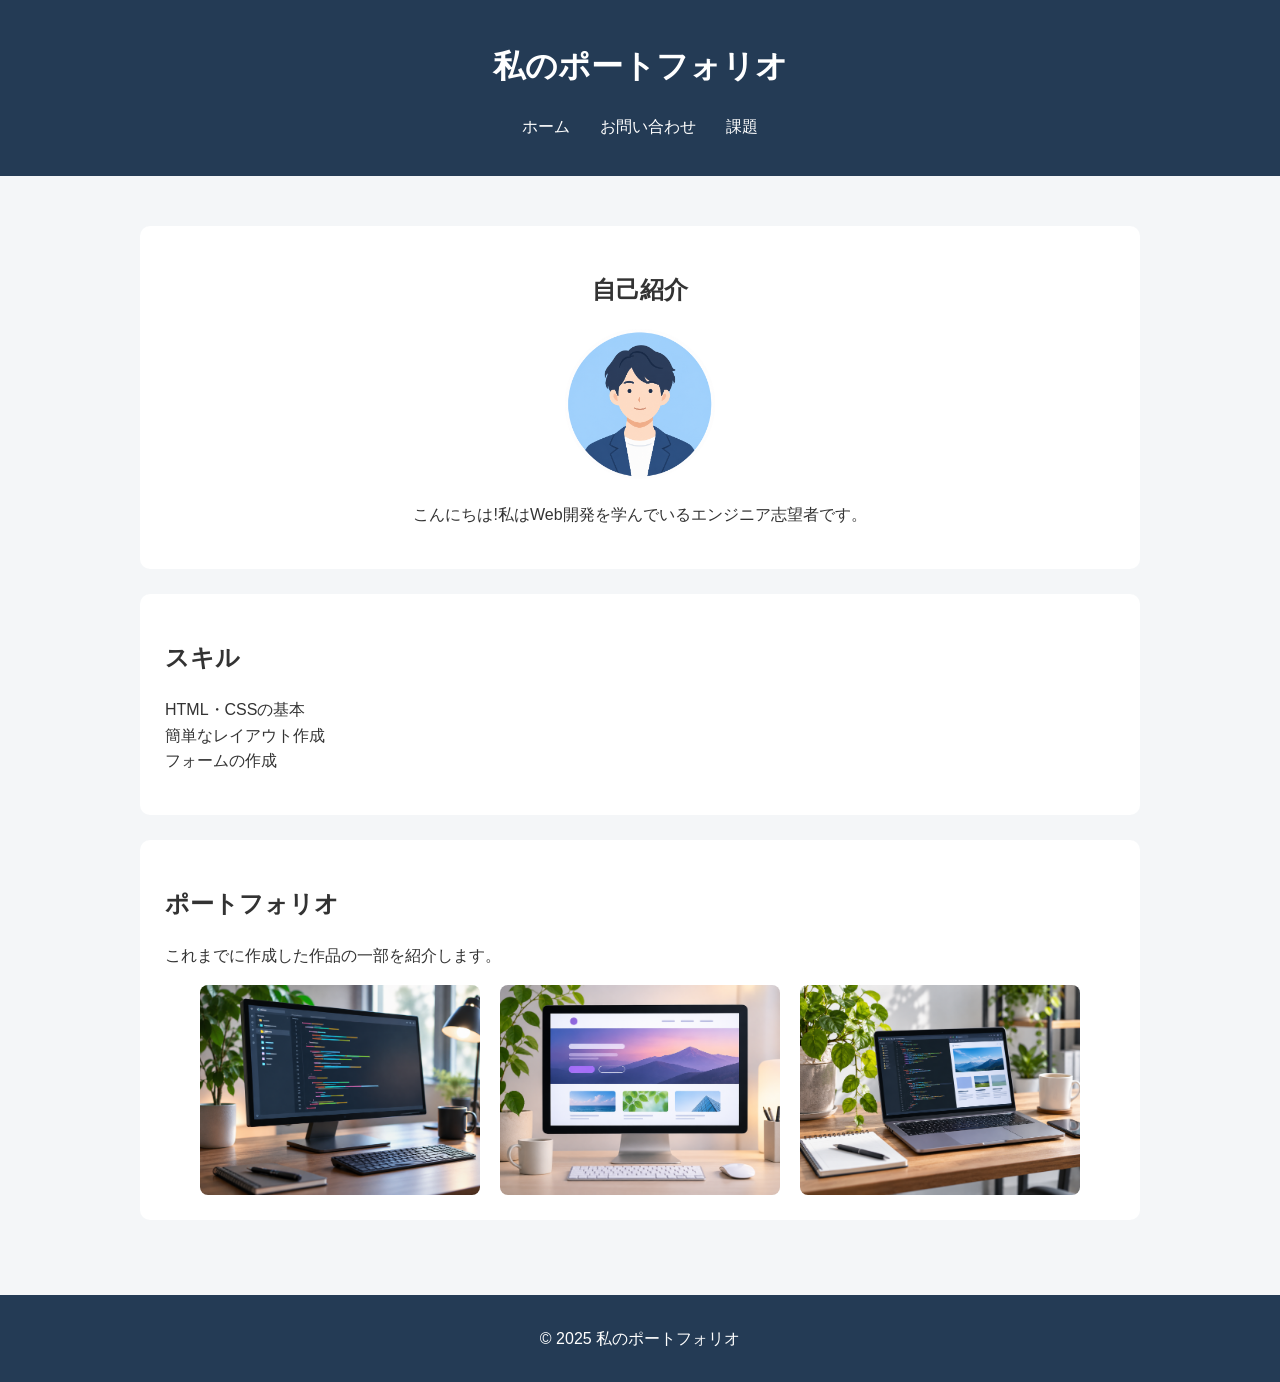
<file: start-folder/index.html>
<!DOCTYPE html>
<html lang="ja">
<head>
    <meta charset="UTF-8">
    <meta name="viewport" content="width=device-width, initial-scale=1.0">
    <title>私のポートフォリオ</title>
    <link rel="stylesheet" href="css/style.css">
</head>
<body>
    <header>
        <h1>私のポートフォリオ</h1>
        <nav>
 
<ul class="nav-list">
    <li><a href="index.html">ホーム</a></li>
    <li><a href="contact.html">お問い合わせ</a></li>
    <li><a href="work.html">課題</a></li>
</ul>

        </nav>
    </header>
    <main>
        <section class="profile">
            <h2>自己紹介</h2>
<img src="img/profile.png" alt="プロフィール写真" class="profile-img">

            <p>こんにちは!私はWeb開発を学んでいるエンジニア志望者です。</p>
        </section>
        <section class="skills">
            <h2>スキル</h2>
            <ul class="skill-list" style="list-style: none; padding: 0;">
                <li>HTML・CSSの基本</li>
                <li>簡単なレイアウト作成</li>
                <li>フォームの作成</li>
            </ul>
        </section>
        <section class="portfolio">
            <h2>ポートフォリオ</h2>
            <p>これまでに作成した作品の一部を紹介します。</p>
            <div class="portfolio-items">
                <img src="img/work1.png" alt="作品1">
                <img src="img/work2.png" alt="作品2">
                <img src="img/work3.png" alt="作品3">
            </div>
        </section>
    </main>
    <footer>
        <p>&copy; 2025 私のポートフォリオ</p>
    </footer>
</body>
</html>
</file>
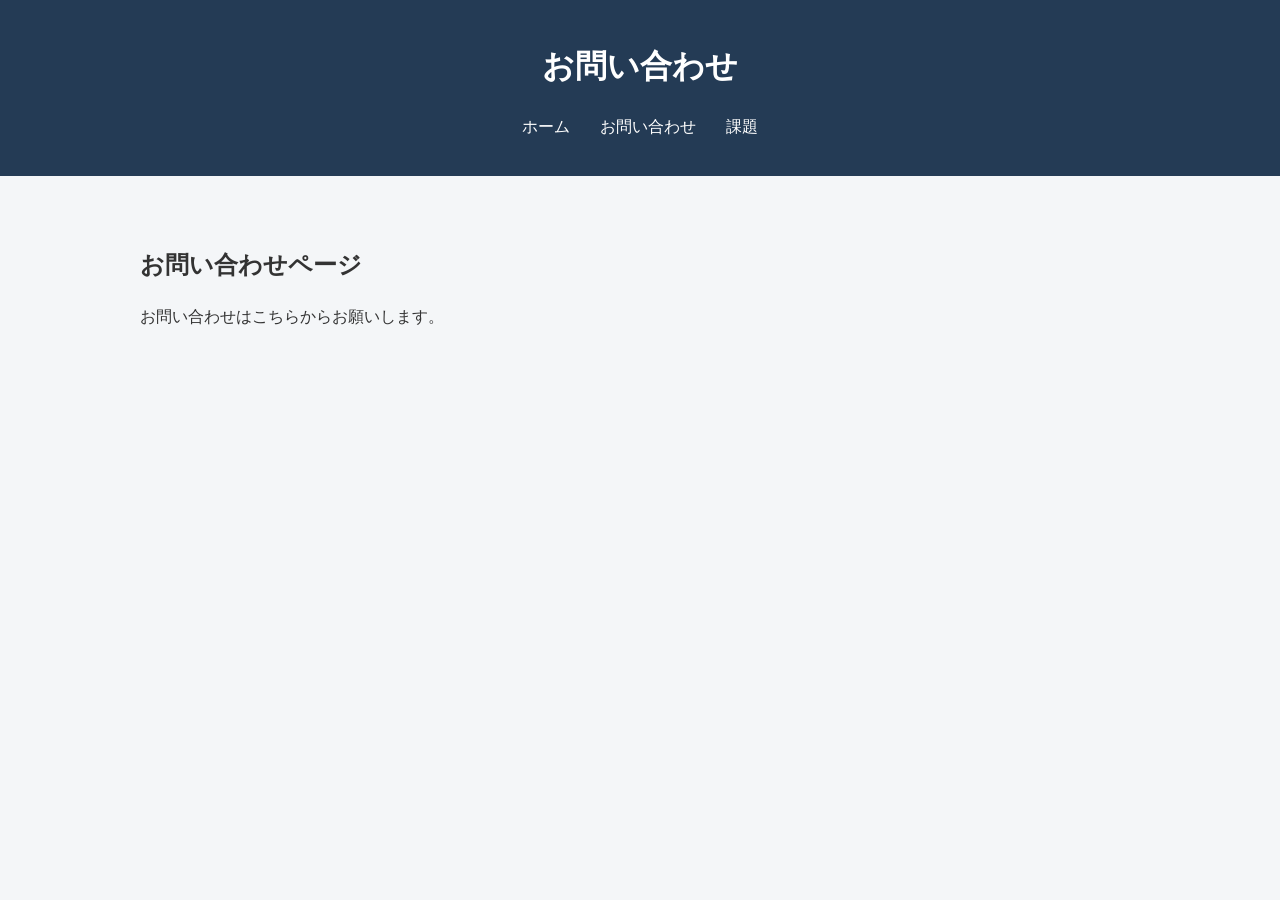
<file: start-folder/contact.html>
<!DOCTYPE html>
<html lang="ja">
<head>
    <meta charset="UTF-8">
    <meta name="viewport" content="width=device-width, initial-scale=1.0">
    <title>お問い合わせ</title>
    <link rel="stylesheet" href="css/style.css">
</head>
<body>
    <header>
        <h1>お問い合わせ</h1>
        <nav>
            <ul class="nav-list">
                <li><a href="index.html">ホーム</a></li>
                <li><a href="contact.html">お問い合わせ</a></li>
                <li><a href="work.html">課題</a></li>
            </ul>
        </nav>
    </header>
    <main>
        <h2>お問い合わせページ</h2>
        <p>お問い合わせはこちらからお願いします。</p>
    </main>
</body>
</html>
</file>
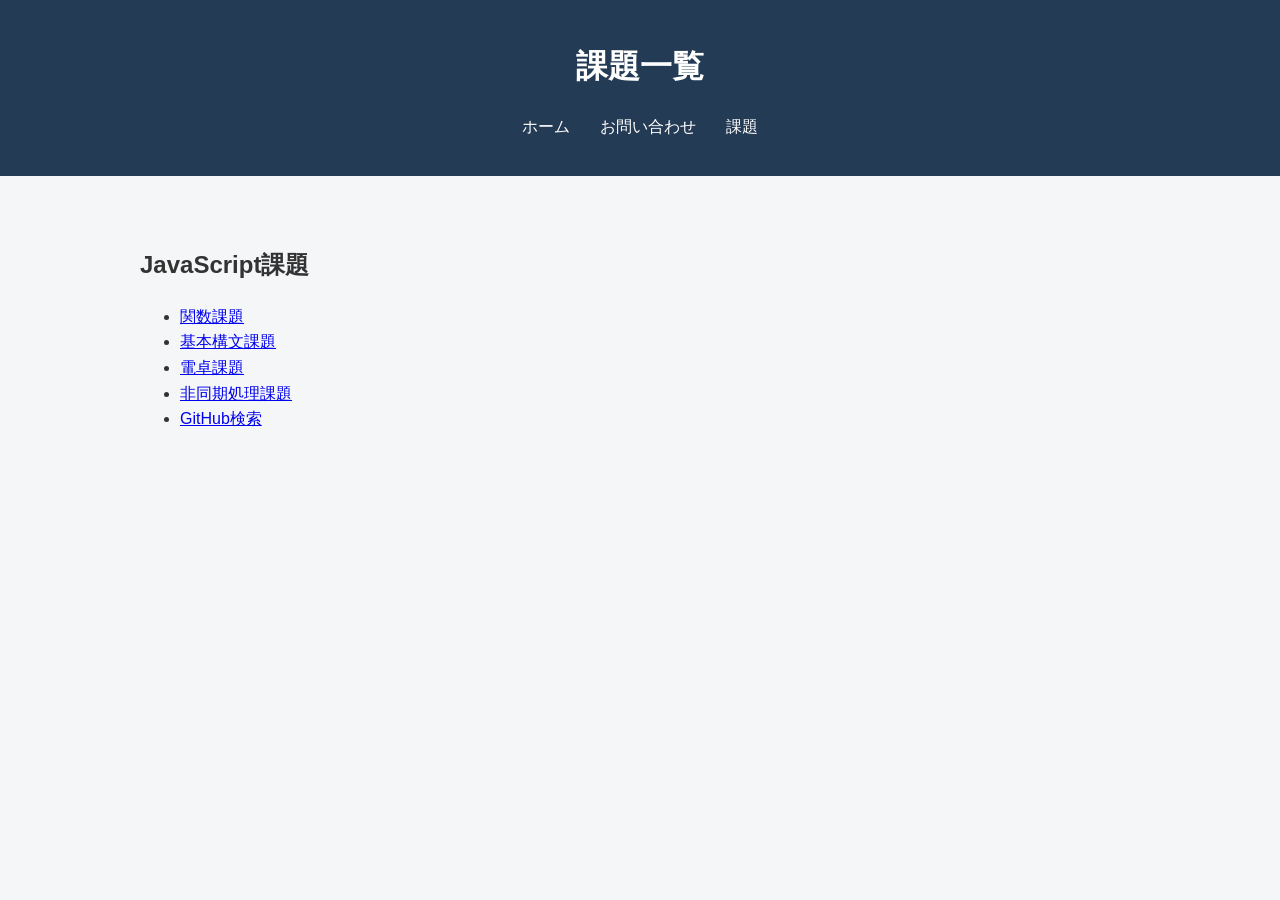
<file: start-folder/work.html>
<!DOCTYPE html>
<html lang="ja">
<head>
    <meta charset="UTF-8">
    <meta name="viewport" content="width=device-width, initial-scale=1.0">
    <title>課題一覧</title>
    <link rel="stylesheet" href="css/style.css">
</head>
<body>
    <header>
        <h1>課題一覧</h1>
        <nav>
            <ul class="nav-list">
                <li><a href="index.html">ホーム</a></li>
                <li><a href="contact.html">お問い合わせ</a></li>
                <li><a href="work.html">課題</a></li>
            </ul>
        </nav>
    </header>
    <main>
        <h2>JavaScript課題</h2>

<ul>
    <li>
        <a href="JavaScriptWork/work_1_3/1_3function.html">関数課題</a>
    </li>
    <li>
        <a href="JavaScriptWork/work_1_4/1_4.html">基本構文課題</a>
    </li>
    <li>
    <a href="JavaScriptWork/work_1_5/1_5.html">電卓課題</a>
</li>
<li>
    <a href="JavaScriptWork/work_1_6/1_6.html">非同期処理課題</a>
</li>
<li>
    <a href="JavaScriptWork/work_1_7/1_7.html">GitHub検索</a>
</li>
</ul>
    </main>
</body>
</html>
</file>
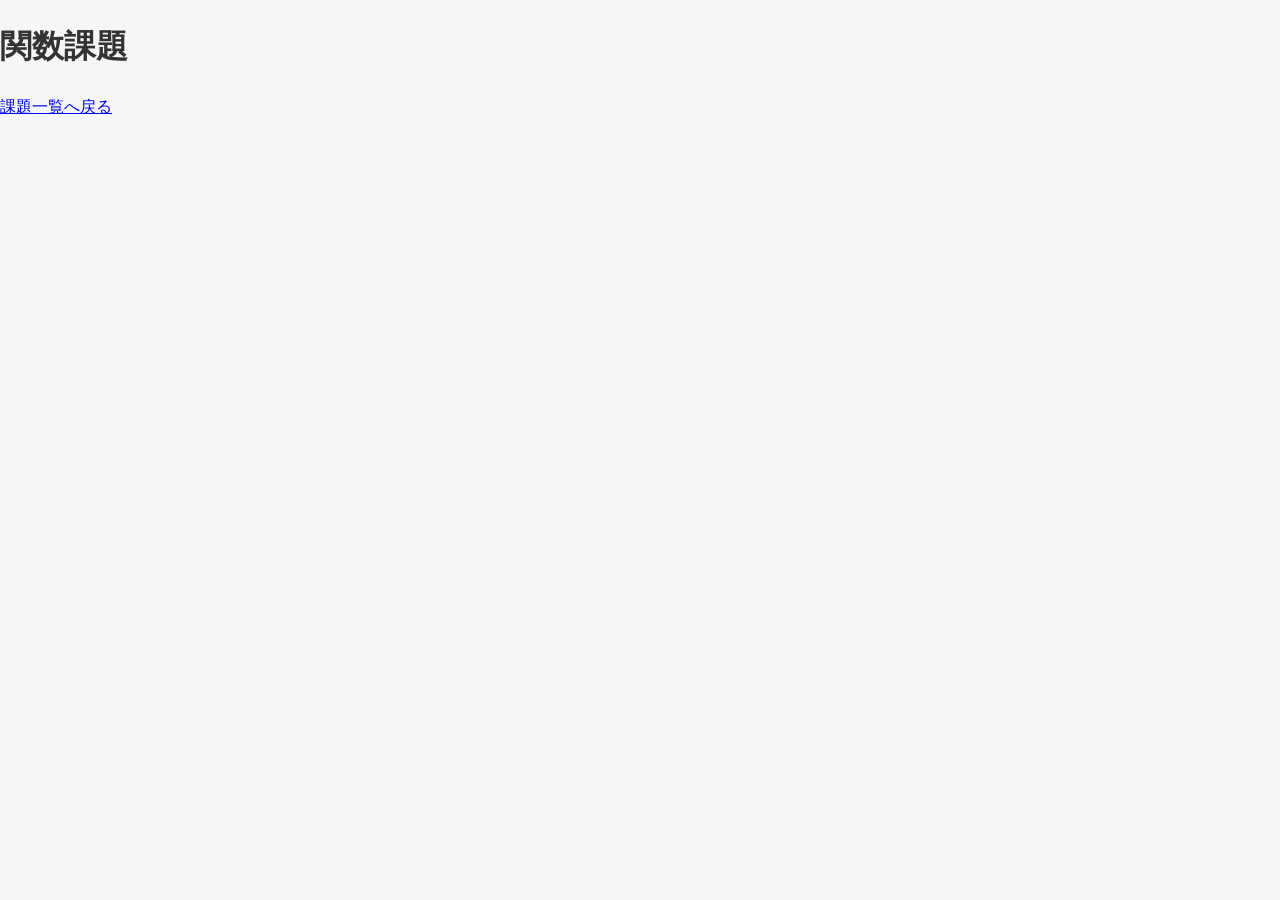
<file: start-folder/JavaScriptWork/work_1_3/1_3function.html>
<!DOCTYPE html>
<html lang="ja">
<head>
    <meta charset="UTF-8">
    <meta name="viewport" content="width=device-width, initial-scale=1.0">
    <title>関数課題</title>
    <link rel="stylesheet" href="../../css/style.css">
</head>
<body>
    <h1>関数課題</h1>

    <a href="../../work.html">課題一覧へ戻る</a>

    <script src="1_3function.js"></script>
</body>
</html>
</file>
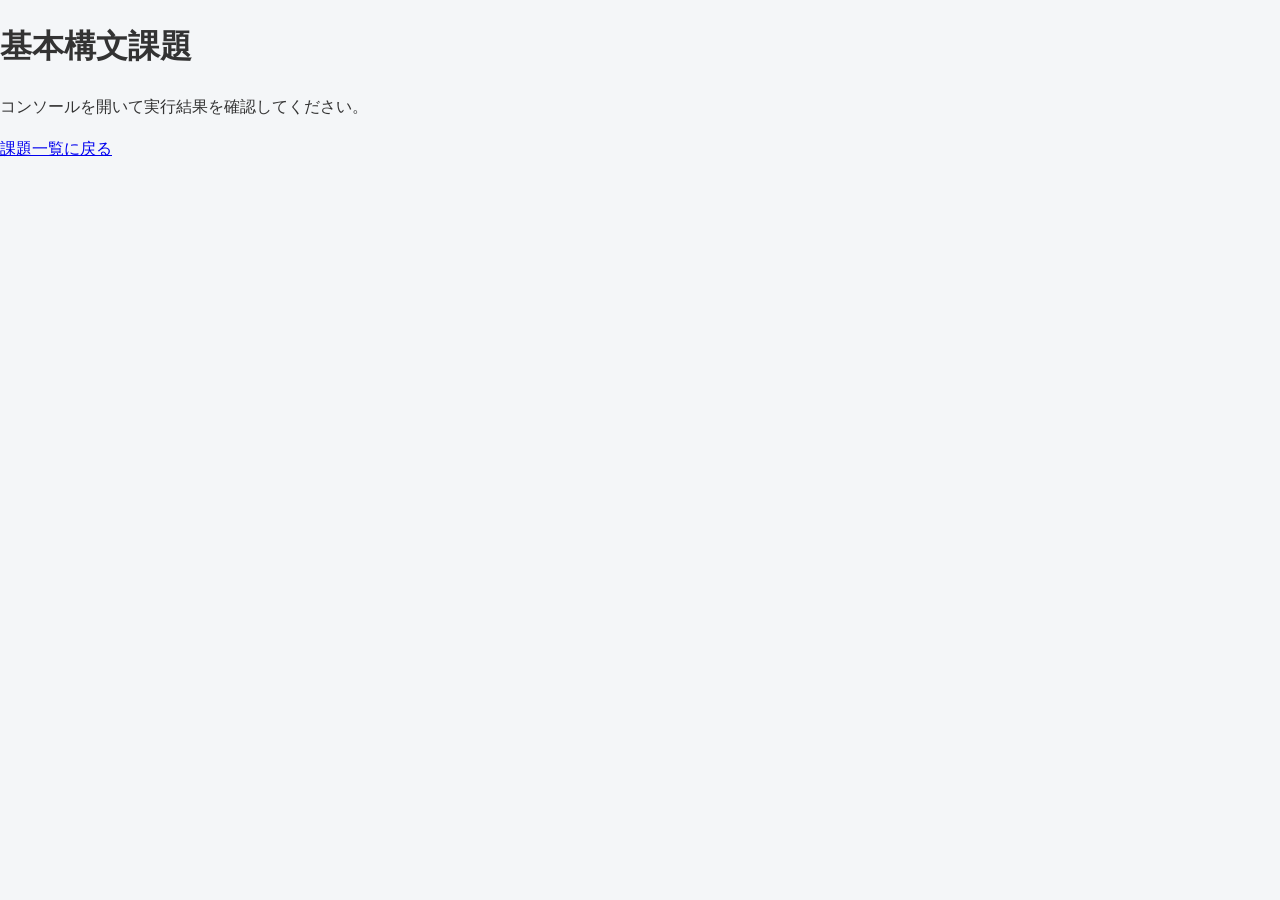
<file: start-folder/JavaScriptWork/work_1_4/1_4.html>
<!DOCTYPE html>
<html lang="ja">
<head>
  <meta charset="UTF-8">
  <meta name="viewport" content="width=device-width, initial-scale=1.0">
  <title>基本構文課題</title>
  <link rel="stylesheet" href="../../css/style.css">
</head>
<body>

  <h1>基本構文課題</h1>

  <p>コンソールを開いて実行結果を確認してください。</p>

  <a href="../../work.html">課題一覧に戻る</a>

  <script src="1_4.js"></script>

</body>
</html>
</file>
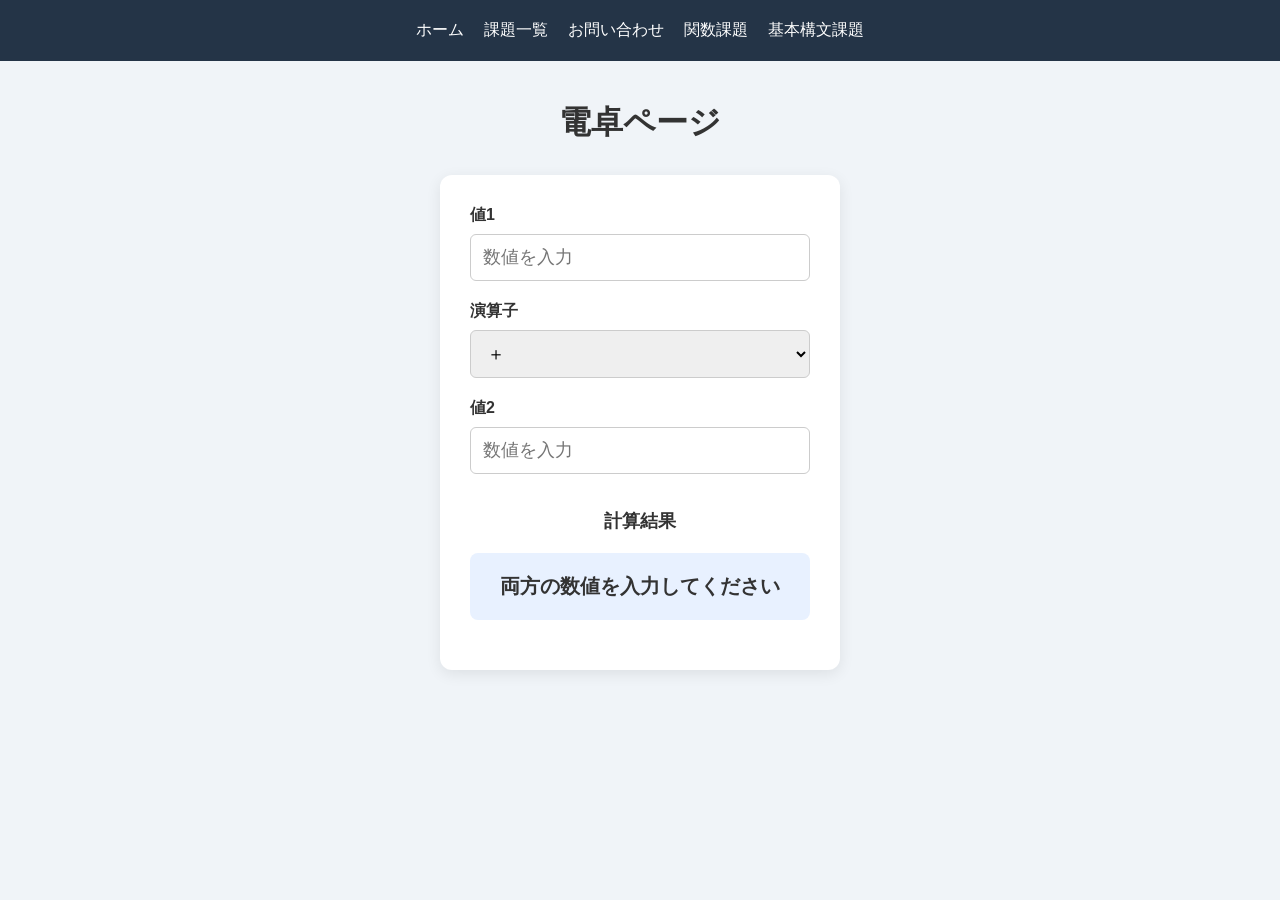
<file: start-folder/JavaScriptWork/work_1_5/1_5.html>
<!DOCTYPE html>
<html lang="ja">
<head>
    <meta charset="UTF-8">
    <meta name="viewport" content="width=device-width, initial-scale=1.0">
    <title>電卓ページ</title>
    <link rel="stylesheet" href="1_5.css">
    <script src="1_5.js" defer></script>
</head>
<body>

    <nav>
        <a href="../../index.html">ホーム</a>
        <a href="../../work.html">課題一覧</a>
        <a href="../../contact.html">お問い合わせ</a>
        <a href="../work_1_3/1_3function.html">関数課題</a>
        <a href="../work_1_4/1_4.html">基本構文課題</a>
    </nav>

    <main>
        <h1>電卓ページ</h1>

        <div class="calculator">

            <label for="value1">値1</label>
            <input type="number" id="value1" step="any"
                   placeholder="数値を入力">

            <label for="operator">演算子</label>
            <select id="operator">
                <option value="+">＋</option>
                <option value="-">－</option>
                <option value="*">×</option>
                <option value="/">÷</option>
            </select>

            <label for="value2">値2</label>
            <input type="number" id="value2" step="any"
                   placeholder="数値を入力">

            <h2>計算結果</h2>

            <p id="result" aria-live="polite">
                両方の数値を入力してください
            </p>

        </div>
    </main>

</body>
</html>
</file>
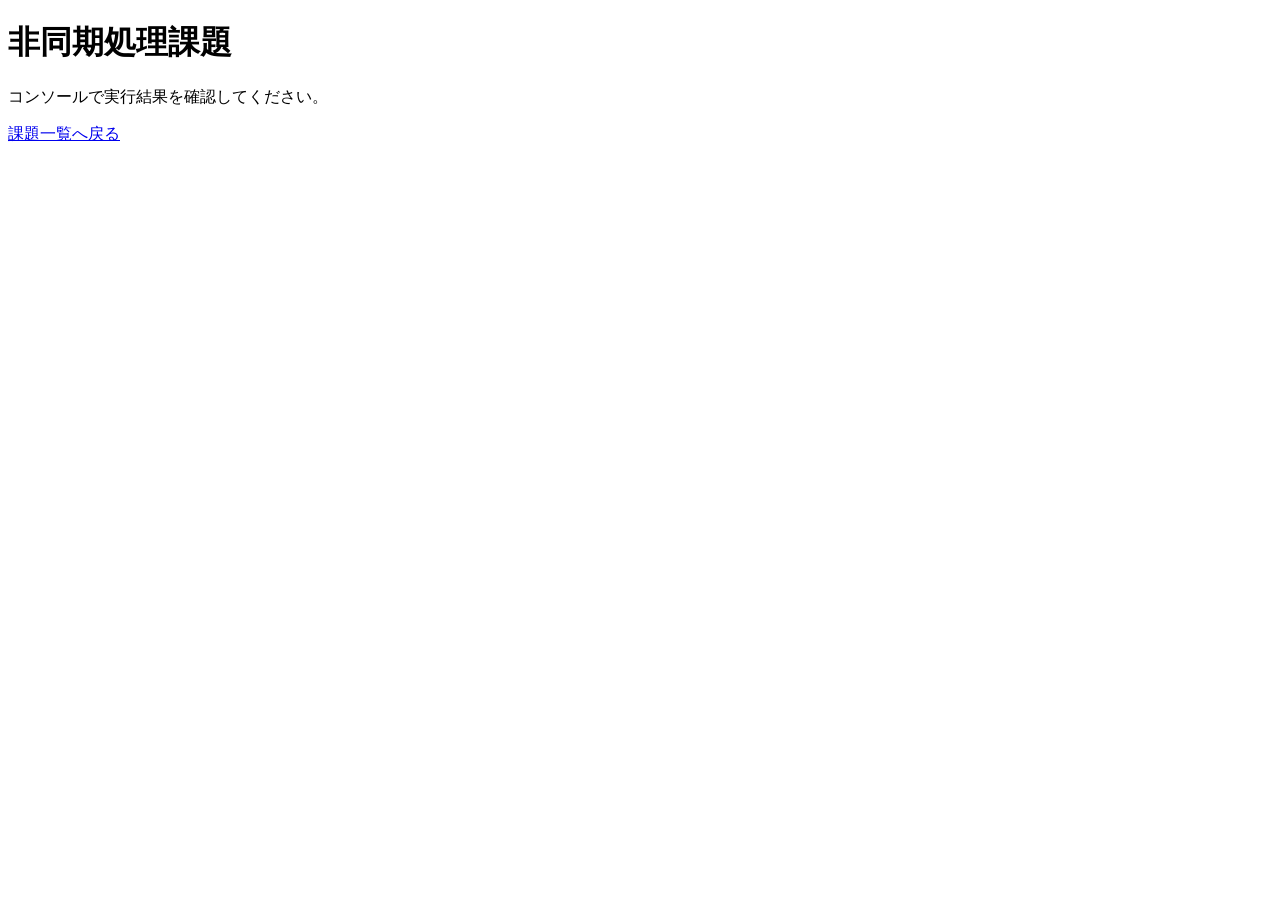
<file: start-folder/JavaScriptWork/work_1_6/1_6.html>
<!DOCTYPE html>
<html lang="ja">
<head>
    <meta charset="UTF-8">
    <meta name="viewport" content="width=device-width, initial-scale=1.0">
    <title>非同期処理課題</title>
</head>
<body>
    <h1>非同期処理課題</h1>

    <p>コンソールで実行結果を確認してください。</p>

    <a href="../../work.html">課題一覧へ戻る</a>

    <script src="1_6.js"></script>
</body>
</html>
</file>
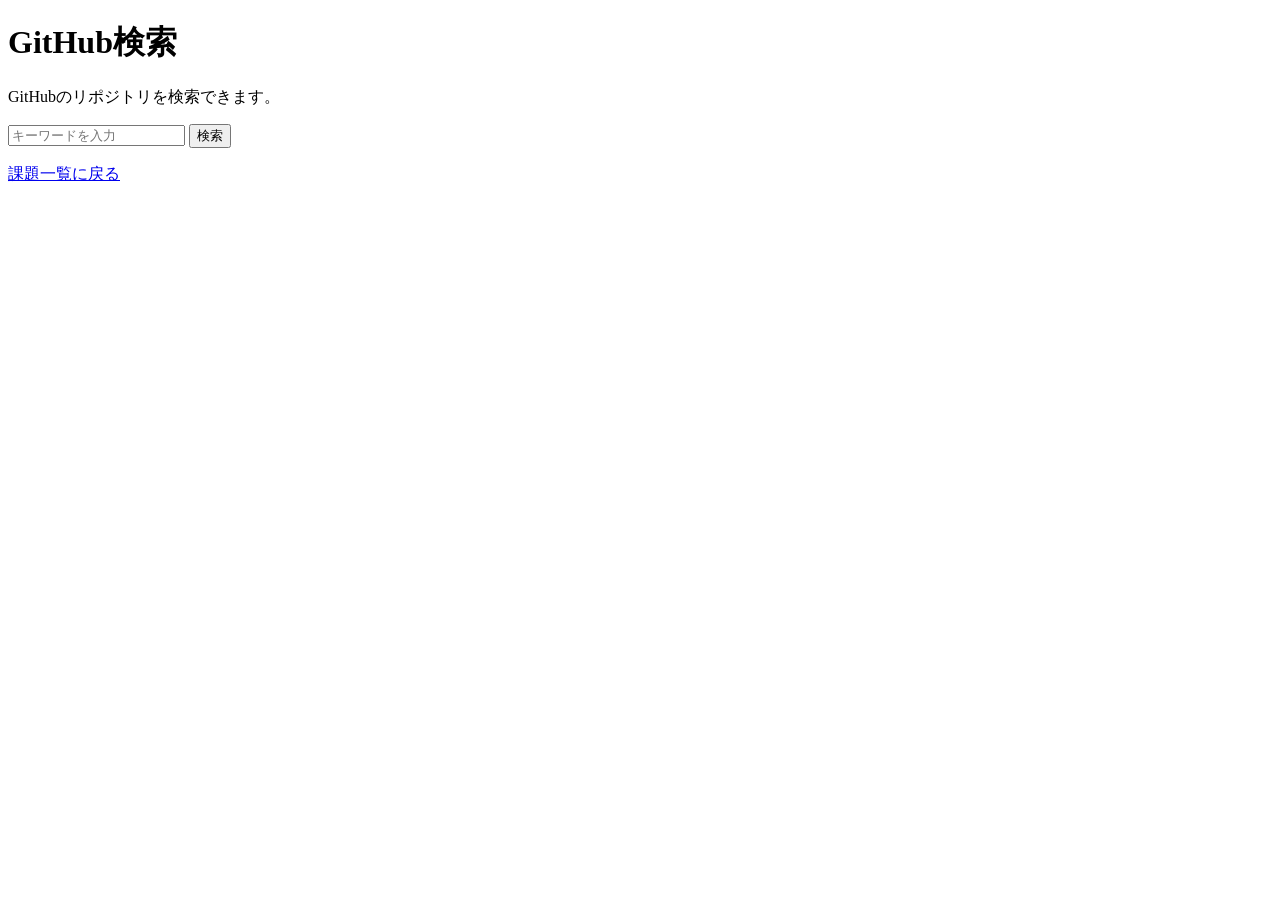
<file: start-folder/JavaScriptWork/work_1_7/1_7.html>
<!DOCTYPE html>
<html lang="ja">
<head>
    <meta charset="UTF-8">
    <meta name="viewport" content="width=device-width, initial-scale=1.0">
    <title>GitHub検索</title>
</head>
<body>
    <h1>GitHub検索</h1>

    <p>GitHubのリポジトリを検索できます。</p>

    <form id="searchForm">
        <input type="text" id="keyword" placeholder="キーワードを入力">
        <button type="submit">検索</button>
    </form>

    <p id="message"></p>
    <ul id="results"></ul>

    <a href="../../work.html">課題一覧に戻る</a>

    <script src="1_7.js"></script>
</body>
</html>
</file>
<file: start-folder/css/style.css>
/* ページ全体 */
body {
    margin: 0;
    font-family: Arial, sans-serif;
    background-color: #f4f6f8;
    color: #333;
    line-height: 1.6;
}

/* ヘッダー */
header {
    background-color: #243b55;
    color: white;
    padding: 20px;
    text-align: center;
}

/* ナビゲーション */
.nav-list {
    display: flex;
    justify-content: center;
    gap: 30px;
    list-style: none;
    padding: 0;
}

.nav-list a {
    color: white;
    text-decoration: none;
}

.nav-list a:hover {
    text-decoration: underline;
}

/* メインコンテンツ */
main {
    max-width: 1000px;
    margin: 30px auto;
    padding: 20px;
}

/* 各セクション */
section {
    background-color: white;
    padding: 25px;
    margin-bottom: 25px;
    border-radius: 10px;
}

/* 自己紹介 */
.profile {
    text-align: center;
}

/* プロフィール画像 */
.profile-img {
    width: 150px;
    height: 150px;
    object-fit: cover;
    border-radius: 50%;
}

/* 作品一覧 */
.portfolio-items {
    display: flex;
    flex-wrap: wrap;
    gap: 20px;
    justify-content: center;
}

/* 作品画像 */
.portfolio-items img {
    width: 280px;
    max-width: 100%;
    border-radius: 8px;
}

/* フッター */
footer {
    background-color: #243b55;
    color: white;
    text-align: center;
    padding: 15px;
}
</file>
<file: start-folder/JavaScriptWork/work_1_5/1_5.css>
* {
    box-sizing: border-box;
}

body {
    margin: 0;
    font-family: sans-serif;
    background-color: #f0f4f8;
    color: #333;
}

nav {
    background-color: #243447;
    padding: 20px;
    display: flex;
    justify-content: center;
    flex-wrap: wrap;
    gap: 20px;
}

nav a {
    color: white;
    text-decoration: none;
}

nav a:hover {
    text-decoration: underline;
}

h1 {
    text-align: center;
    margin-top: 40px;
}

.calculator {
    width: 90%;
    max-width: 400px;
    margin: 30px auto;
    padding: 30px;
    background-color: white;
    border-radius: 12px;
    box-shadow: 0 4px 15px #00000015;
}

label {
    display: block;
    font-weight: bold;
    margin-bottom: 8px;
}

input,
select {
    width: 100%;
    padding: 12px;
    margin-bottom: 20px;
    font-size: 18px;
    border: 1px solid #ccc;
    border-radius: 6px;
}

h2 {
    font-size: 18px;
    text-align: center;
}

#result {
    background-color: #e8f1ff;
    padding: 20px;
    border-radius: 8px;
    text-align: center;
    font-size: 20px;
    font-weight: bold;
    overflow-wrap: anywhere;
}
</file>
